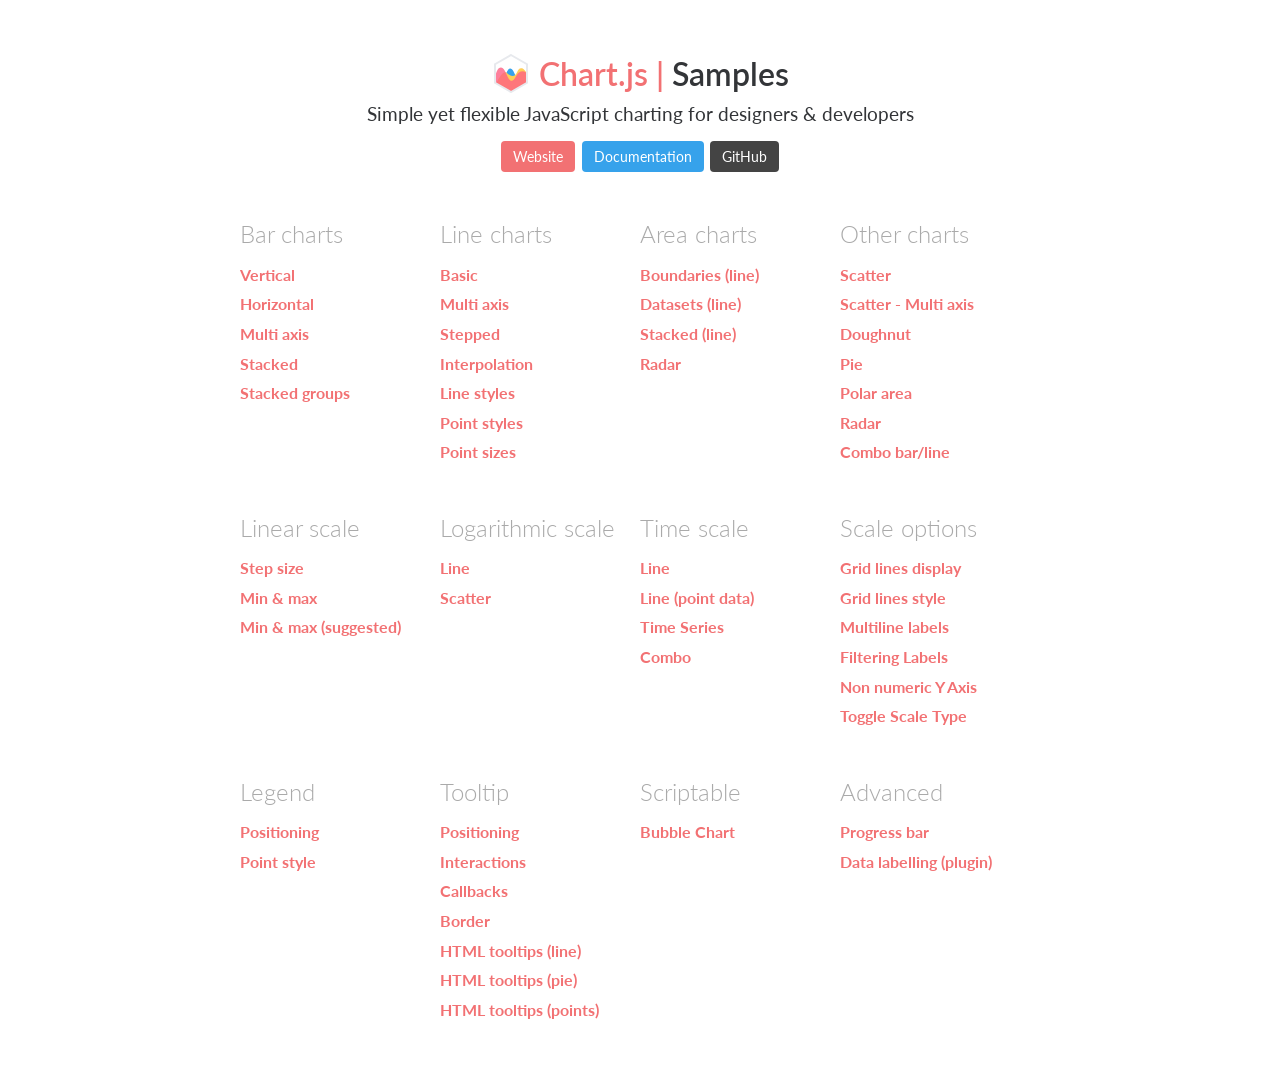
<file: bnk_allocate_resource_widget/static/src/js/Chart.js-2.7.2/samples/index.html>
<!DOCTYPE html>
<html lang="en-US">
<head>
	<meta charset="utf-8">
	<meta http-equiv="X-UA-Compatible" content="IE=Edge">
	<meta name="viewport" content="width=device-width, initial-scale=1">
	<link rel="stylesheet" type="text/css" href="style.css">
	<!--<link rel="icon" href="favicon.ico">-->
	<script src="samples.js"></script>
	<script src="utils.js"></script>
	<title>Chart.js samples</title>
</head>
<body>
	<div class="content">
		<div class="header">
			<div class="chartjs-title">Samples</div>
			<div class="chartjs-caption">Simple yet flexible JavaScript charting for designers &amp; developers</div>
			<div class="chartjs-links">
				<a class="btn btn-chartjs" href="http://www.chartjs.org">Website</a>
				<a class="btn btn-docs" href="http://www.chartjs.org/docs">Documentation</a>
				<a class="btn btn-gh" href="https://github.com/chartjs/Chart.js">GitHub</a>
			</div>
		</div>

		<div id="categories" class="samples-categories"></div>
	</div>

	<script>
		function createCategory(item) {
			var el = document.createElement('div');
			el.className = 'samples-category';
			el.innerHTML =
				'<div class="title">' + item.title + '</div>' +
				'<div class="items"></div>';
			return el;
		}

		function createEntry(item) {
			var el = document.createElement('div');
			el.className = 'samples-entry';
			el.innerHTML = '<a class="title" href="' + item.path + '">' + item.title + '</a>';
			return el;
		}

		var categories = document.getElementById('categories');
		Samples.items.forEach(function(item) {
			var category = createCategory(item);
			var children = category.getElementsByClassName('items')[0];

			(item.items || []).forEach(function(item2) {
				children.appendChild(createEntry(item2));
			});

			categories.appendChild(category);
		});
	</script>
</body>
</html>
</file>
<file: bnk_allocate_resource_widget/static/src/js/Chart.js-2.7.2/samples/style.css>
@import url('https://maxcdn.bootstrapcdn.com/font-awesome/4.7.0/css/font-awesome.min.css');
@import url('https://fonts.googleapis.com/css?family=Lato:100,300,400,700,900');

body, html {
	color: #333538;
	font-family: 'Lato', sans-serif;
	line-height: 1.6;
	padding: 0;
	margin: 0;
}

a {
	color: #f27173;
	text-decoration: none;
}

a:hover {
	color: #e25f5f;
	text-decoration: underline;
}

.content {
	max-width: 800px;
	margin: auto;
	padding: 16px 32px;
}

.header {
	text-align: center;
	padding: 32px 0;
}

.wrapper {
	min-height: 400px;
	padding: 16px 0;
	position: relative;
}

.wrapper.col-2 {
	display: inline-block;
	min-height: 256px;
	width: 49%;
}

@media (max-width: 400px) {
	.wrapper.col-2 {
		width: 100%
	}
}

.wrapper canvas {
	-moz-user-select: none;
	-webkit-user-select: none;
	-ms-user-select: none;
}

.toolbar {
	display: flex;
}

.toolbar > * {
	margin: 0 8px 0 0;
}

.btn {
	background-color: #aaa;
	border-radius: 4px;
	color: white;
	padding: 0.25rem 0.75rem;
}

.btn .fa {
	font-size: 1rem;
}

.btn:hover {
	background-color: #888;
	color: white;
	text-decoration: none;
}

.btn-chartjs { background-color: #f27173; }
.btn-chartjs:hover { background-color: #e25f5f; }
.btn-docs:hover { background-color: #2793db; }
.btn-docs { background-color: #36A2EB; }
.btn-docs:hover { background-color: #2793db; }
.btn-gh { background-color: #444; }
.btn-gh:hover { background-color: #333; }

.btn-on {
	border-style: inset;
}

.chartjs-title {
	font-size: 2rem;
	font-weight: 600;
	white-space: nowrap;
}

.chartjs-title::before {
	background-image: url(logo.svg);
	background-position: left center;
	background-repeat: no-repeat;
	background-size: 40px;
	content: 'Chart.js | ';
	color: #f27173;
	font-weight: 600;
	padding-left: 48px;
}

.chartjs-caption {
	font-size: 1.2rem;
}

.chartjs-links {
	display: flex;
	justify-content: center;
	padding: 8px 0;
}

.chartjs-links a {
	align-items: center;
	display: flex;
	font-size: 0.9rem;
	margin: 0.2rem;
}

.chartjs-links .fa:before {
	margin-right: 0.5em;
}

.samples-category {
	display: inline-block;
	margin-bottom: 32px;
	vertical-align: top;
	width: 25%;
}

.samples-category > .title {
	color: #aaa;
	font-weight: 300;
	font-size: 1.5rem;
}

.samples-category:hover > .title {
	color: black;
}

.samples-category > .items {
	padding: 8px 0;
}

.samples-entry {
	padding: 0 0 4px 0;
}

.samples-entry > .title {
	font-weight: 700;
}

@media (max-width: 640px) {
	.samples-category { width: 33%; }
}

@media (max-width: 512px) {
	.samples-category { width: 50%; }
}

@media (max-width: 420px) {
	.chartjs-caption { font-size: 1.05rem; }
	.chartjs-title::before { content: ''; }
	.chartjs-links a { flex-direction: column; }
	.chartjs-links .fa { margin: 0 }
	.samples-category { width: 100%; }
}

.analyser table {
	color: #333;
	font-size: 0.9rem;
	margin: 8px 0;
	width: 100%
}

.analyser th {
	background-color: #f0f0f0;
	padding: 2px;
}

.analyser td {
	padding: 2px;
	text-align: center;
}
</file>
